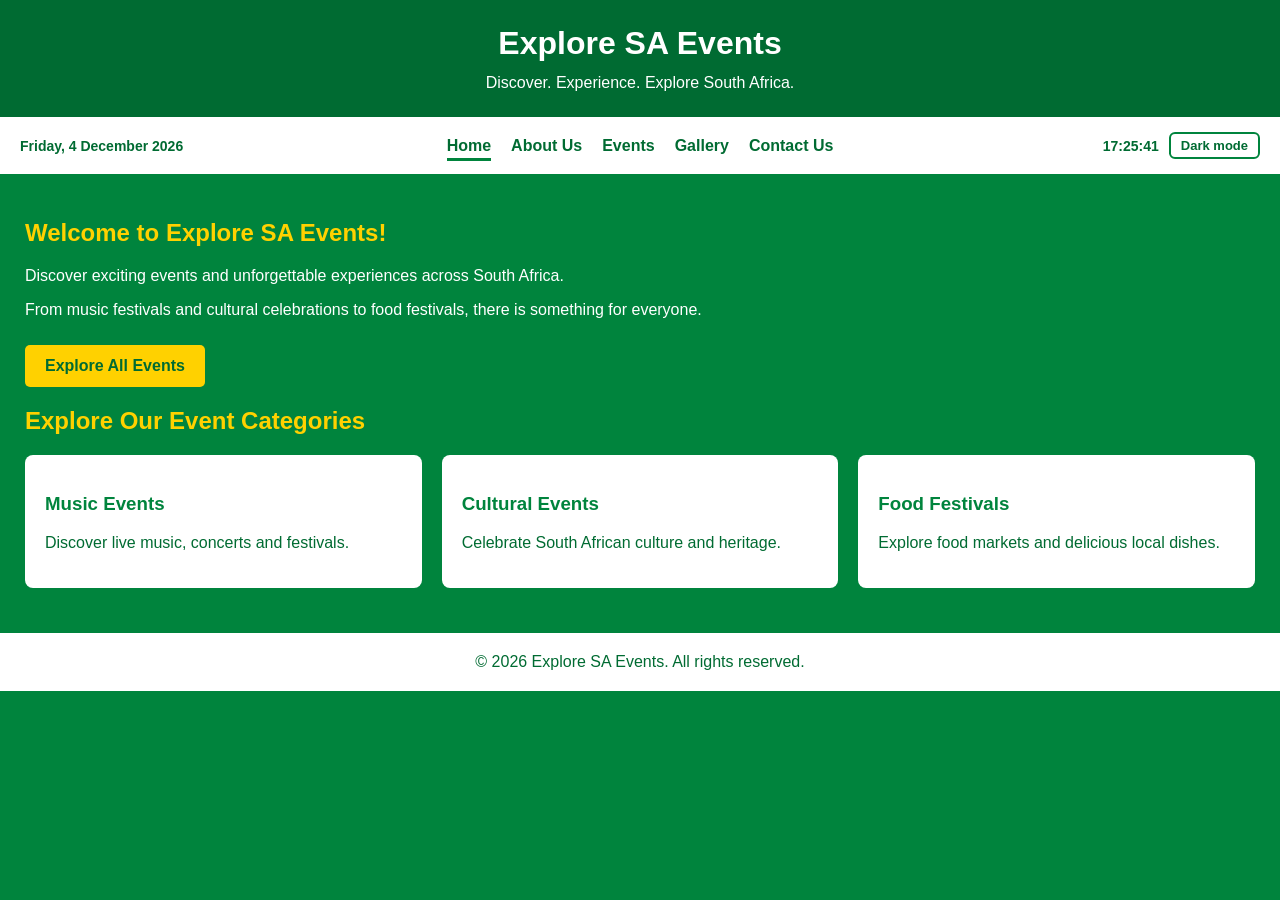
<file: index.html>
<!doctype html>
<html lang="en">
  <head>
    <meta charset="UTF-8" />
    <meta name="viewport" content="width=device-width, initial-scale=1.0" />
    <!-- Meta tags for SEO -->
    <meta
      name="description"
      content="Explore SA Events is a website that helps people find events in South Africa.
       We share music festivals, food markets, sports and cultural events in one place."
    />
    <meta
      name="keywords"
      content="South Africa, events, festivals, music, food, culture, sports"
    />

    <title>Explore SA Events</title>

    <link rel="stylesheet" href="css/style.css" />
  </head>

  <body>
    <!-- Website heading -->
    <header>
      <h1>Explore SA Events</h1>
      <p>Discover. Experience. Explore South Africa.</p>
    </header>

    <!-- Navigation menu -->
    <nav aria-label="Main menu">
      <span id="navDate"></span>
      <ul>
        <li><a href="index.html" class="active">Home</a></li>
        <li><a href="about.html">About Us</a></li>
        <li><a href="events.html">Events</a></li>
        <li><a href="gallery.html">Gallery</a></li>
        <li><a href="contact.html">Contact Us</a></li>
      </ul>
      <span id="navTime"></span>
    </nav>
    <!-- Main content -->
    <main>
      <!-- Welcome section -->
      <section>
        <h2>Welcome to Explore SA Events!</h2>

        <p>
          Discover exciting events and unforgettable experiences across South
          Africa.
        </p>

        <p>
          From music festivals and cultural celebrations to food festivals,
          there is something for everyone.
        </p>

        <a href="events.html" class="button"> Explore All Events </a>
      </section>

      <!-- Featured event categories -->
      <section>
        <h2>Explore Our Event Categories</h2>

        <div class="event-container">
          <div class="event-card">
            <h3>Music Events</h3>
            <p>Discover live music, concerts and festivals.</p>
          </div>

          <div class="event-card">
            <h3>Cultural Events</h3>
            <p>Celebrate South African culture and heritage.</p>
          </div>

          <div class="event-card">
            <h3>Food Festivals</h3>
            <p>Explore food markets and delicious local dishes.</p>
          </div>
        </div>
      </section>
    </main>

    <!-- Website footer -->
    <footer>
      <p>&copy; 2026 Explore SA Events. All rights reserved.</p>
    </footer>
    <script src="js/script.js"></script>
  </body>
</html>
</file>
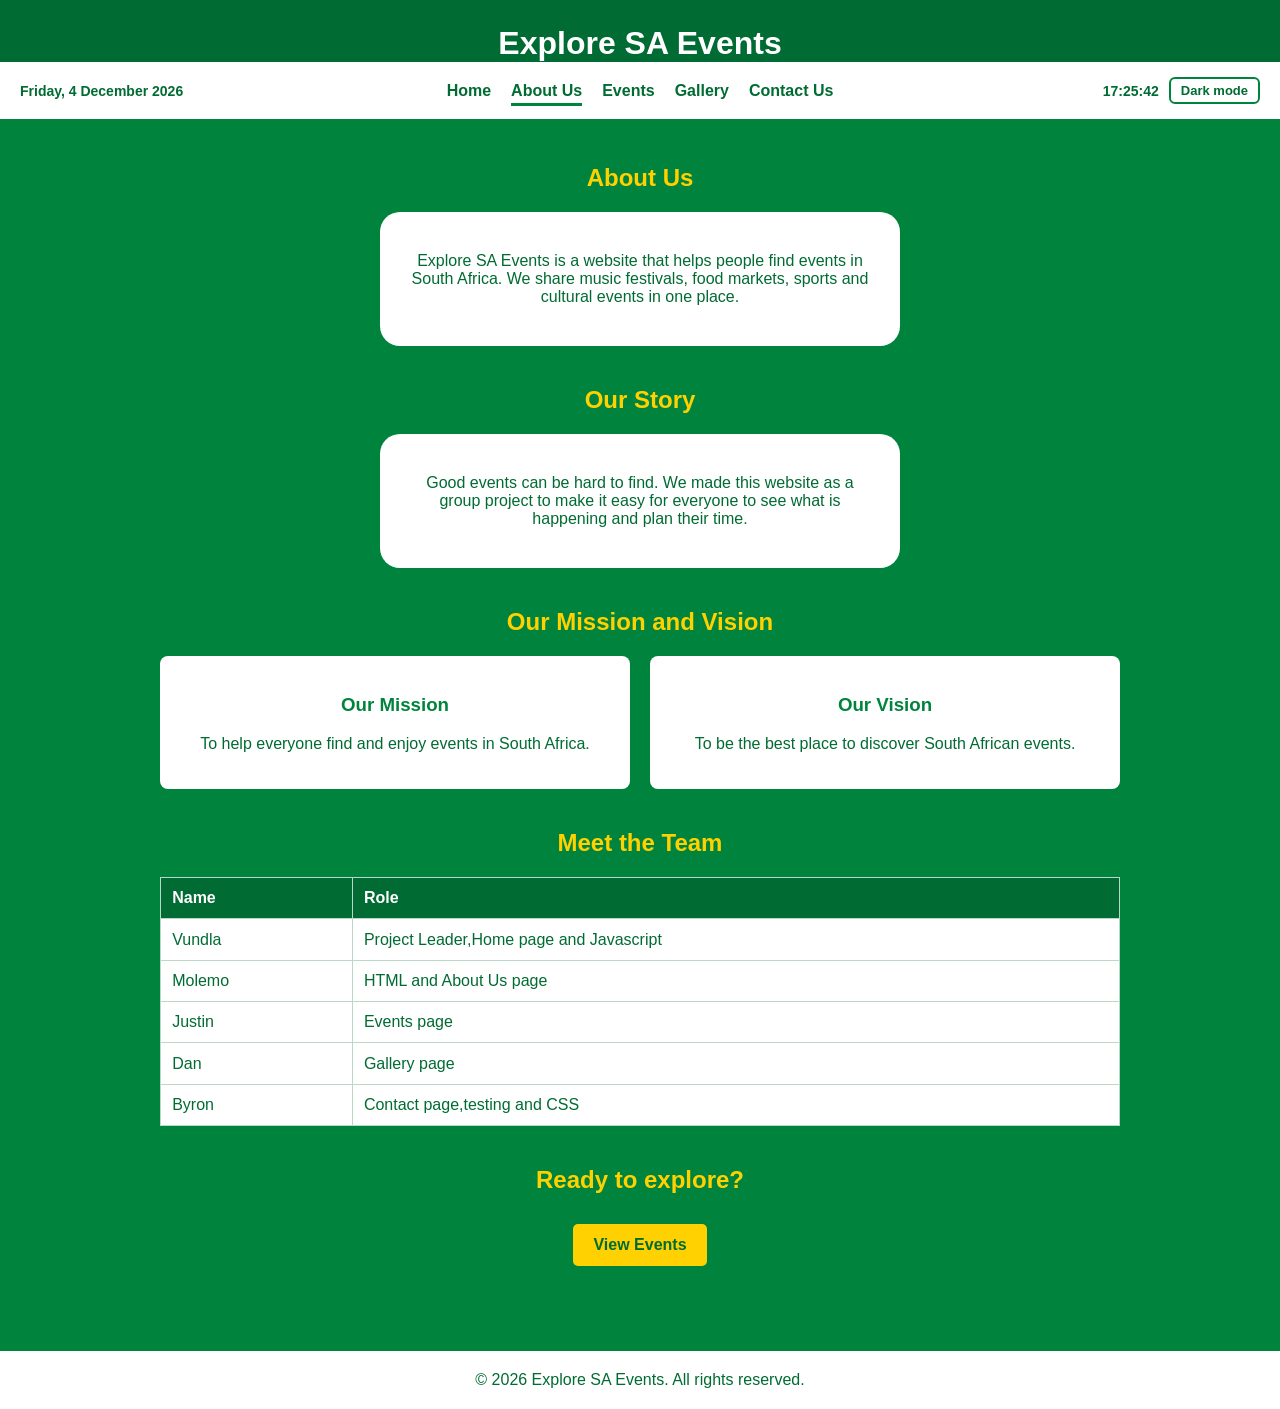
<file: about.html>
<!doctype html>
<html lang="en">
  <head>
    <meta charset="UTF-8" />
    <meta name="viewport" content="width=device-width, initial-scale=1.0" />

    <title>About Us | Explore SA Events</title>

    <!-- Link to our shared files-->
    <link rel="stylesheet" href="css/style.css" />
  </head>

  <body>
    <!-- Top of the page -->
    <header>
      <h1>Explore SA Events</h1>

      <!-- Menu (same on every page) -->
      <nav aria-label="Main menu">
        <span id="navDate"></span>
        <ul>
          <li><a href="index.html">Home</a></li>
          <li><a href="about.html" class="active">About Us</a></li>
          <li><a href="events.html">Events</a></li>
          <li><a href="gallery.html">Gallery</a></li>
          <li><a href="contact.html">Contact Us</a></li>
        </ul>
        <span id="navTime"></span>
      </nav>

    </header>

    <!-- Main part of the page -->
    <main>
      <div class="wrap">
        <!-- Who we are -->
        <section>
          <h2>About Us</h2>
          <div class="panel">
            <p>
              Explore SA Events is a website that helps people find events in
              South Africa. We share music festivals, food markets, sports and
              cultural events in one place.
            </p>
          </div>
        </section>

        <!-- Why we made the website -->
        <section>
          <h2>Our Story</h2>
          <div class="panel">
            <p>
              Good events can be hard to find. We made this website as a group
              project to make it easy for everyone to see what is happening and
              plan their time.
            </p>
          </div>
        </section>

        <!-- Mission and vision boxes -->
        <section>
          <h2>Our Mission and Vision</h2>

          <div class="event-container">
            <!-- Mission box -->
            <div class="event-card">
              <h3>Our Mission</h3>
              <p>To help everyone find and enjoy events in South Africa.</p>
            </div>

            <!-- Vision box -->
            <div class="event-card">
              <h3>Our Vision</h3>
              <p>To be the best place to discover South African events.</p>
            </div>
          </div>
        </section>

        <!-- Team table -->
        <section>
          <h2>Meet the Team</h2>

          <!-- Lets the table scroll on small phones -->
          <div class="scroll">
            <table>
              <thead>
                <tr>
                  <th>Name</th>
                  <th>Role</th>
                </tr>
              </thead>
              <tbody>
                <tr>
                  <td>Vundla</td>
                  <td>Project Leader,Home page and Javascript</td>
                </tr>
                <tr>
                  <td>Molemo</td>
                  <td>HTML and About Us page</td>
                </tr>
                <tr>
                  <td>Justin</td>
                  <td>Events page</td>
                </tr>
                <tr>
                  <td>Dan</td>
                  <td>Gallery page</td>
                </tr>
                <tr>
                  <td>Byron</td>
                  <td>Contact page,testing and CSS</td>
                </tr>
              </tbody>
            </table>
          </div>
        </section>

        <!-- Button to the events page -->
        <section>
          <h2>Ready to explore?</h2>
          <a href="events.html" class="button">View Events</a>
        </section>
      </div>
    </main>

    <!-- Bottom of the page -->
    <footer>
      <p>&copy; 2026 Explore SA Events. All rights reserved.</p>
    </footer>
    <script src="js/script.js"></script>
  </body>
</html>
</file>
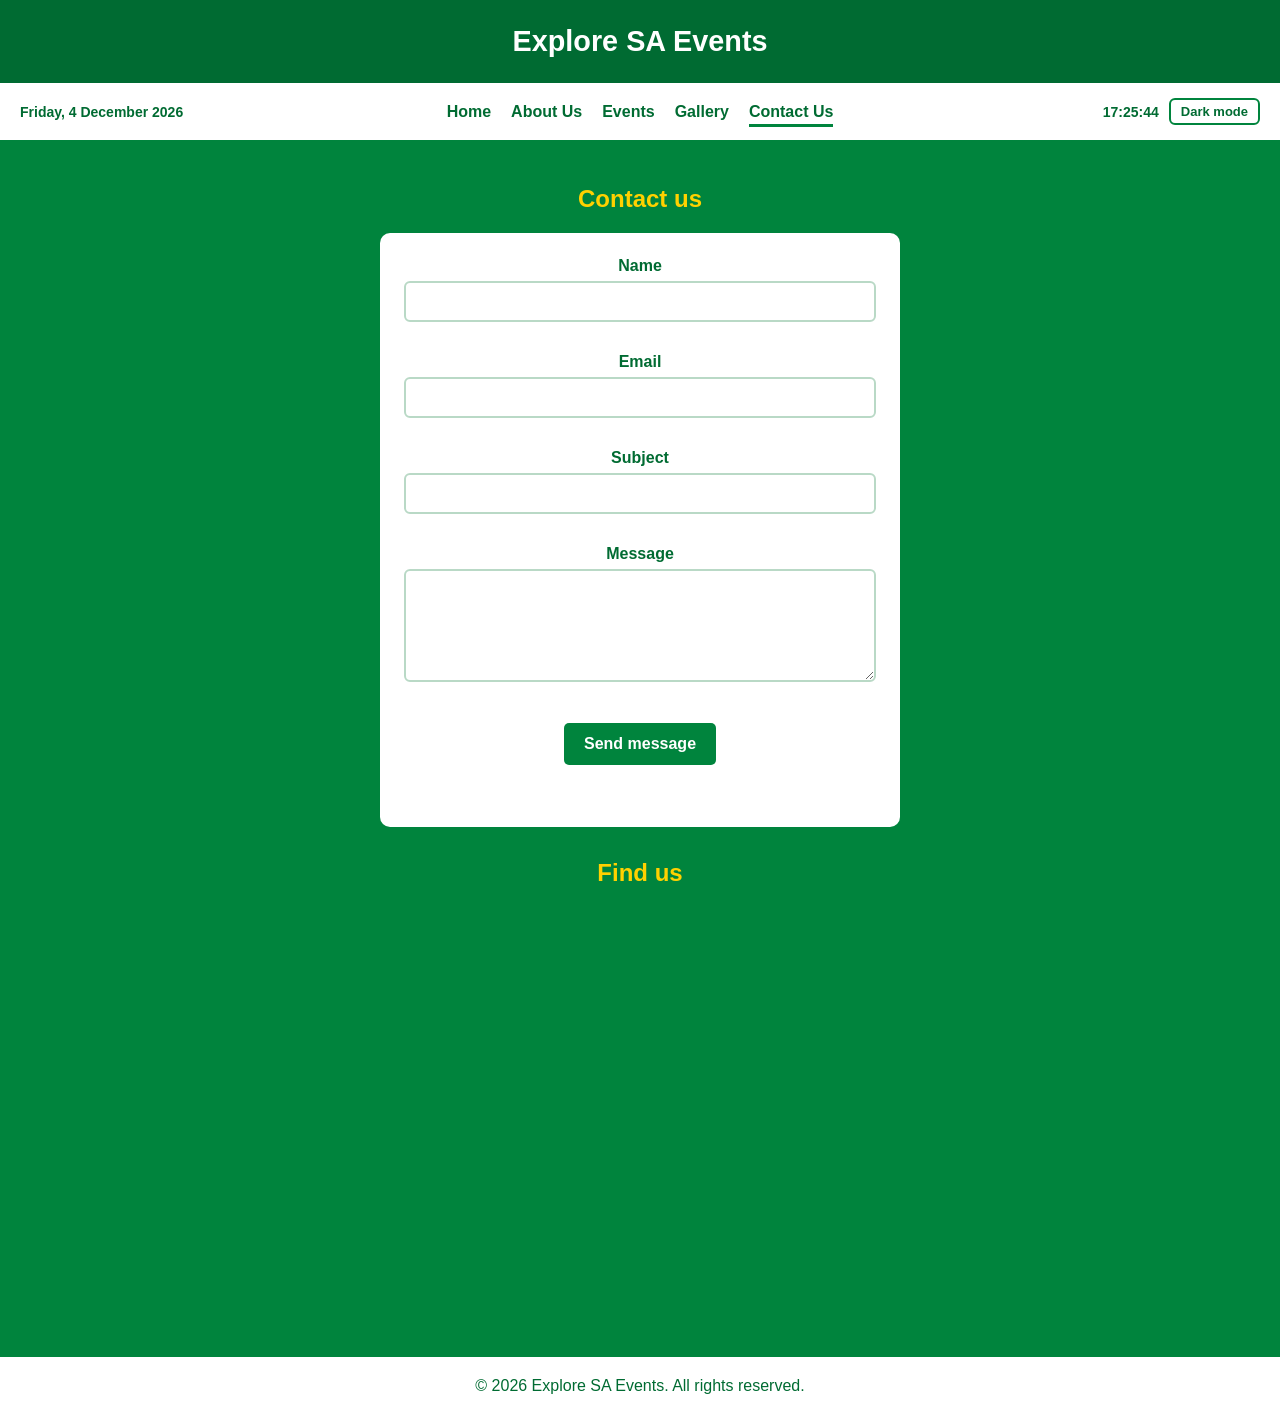
<file: contact.html>
<!doctype html>
<html lang="en">
  <head>
    <meta charset="UTF-8" />
    <meta name="viewport" content="width=device-width, initial-scale=1.0" />
    <title>Contact Us | Explore SA Events</title>
    <link rel="stylesheet" href="css/style.css" />
  </head>
  <body id="contact-page">
    <header>
      <div class="bar">
        <a class="brand" href="index.html">Explore SA Events</a>
      </div>

      <nav aria-label="Main menu">
        <span id="navDate"></span>
        <ul>
          <li><a href="index.html">Home</a></li>
          <li><a href="about.html">About Us</a></li>
          <li><a href="events.html">Events</a></li>
          <li><a href="gallery.html">Gallery</a></li>
          <li><a href="contact.html" class="active">Contact Us</a></li>
        </ul>
        <span id="navTime"></span>
      </nav>
    </header>
    <main>
      <section class="wrap">
        <h1>Contact us</h1>
        <form id="contactForm" novalidate>
          <label for="name">Name</label>
          <input type="text" id="name" name="name" /><span
            class="error"
            id="nameErr"
          ></span>
          <label for="email">Email</label>
          <input type="email" id="email" name="email" /><span
            class="error"
            id="emailErr"
          ></span>
          <label for="subject">Subject</label>
          <input type="text" id="subject" name="subject" /><span
            class="error"
            id="subjectErr"
          ></span>
          <label for="message">Message</label>
          <textarea id="message" name="message" rows="5"></textarea
          ><span class="error" id="messageErr"></span>
          <button type="submit" class="btn">Send message</button>
        </form>
        <h2>Find us</h2>
        <div class="video">
          <iframe
            src="https://www.google.com/maps?q=Johannesburg+South+Africa&output=embed"
            title="Map of our office"
            loading="lazy"
          ></iframe>
        </div>
      </section>
    </main>
    <footer>
      <p>&copy; 2026 Explore SA Events. All rights reserved.</p>
    </footer>
    <script src="js/script.js"></script>
  </body>
</html>
</file>
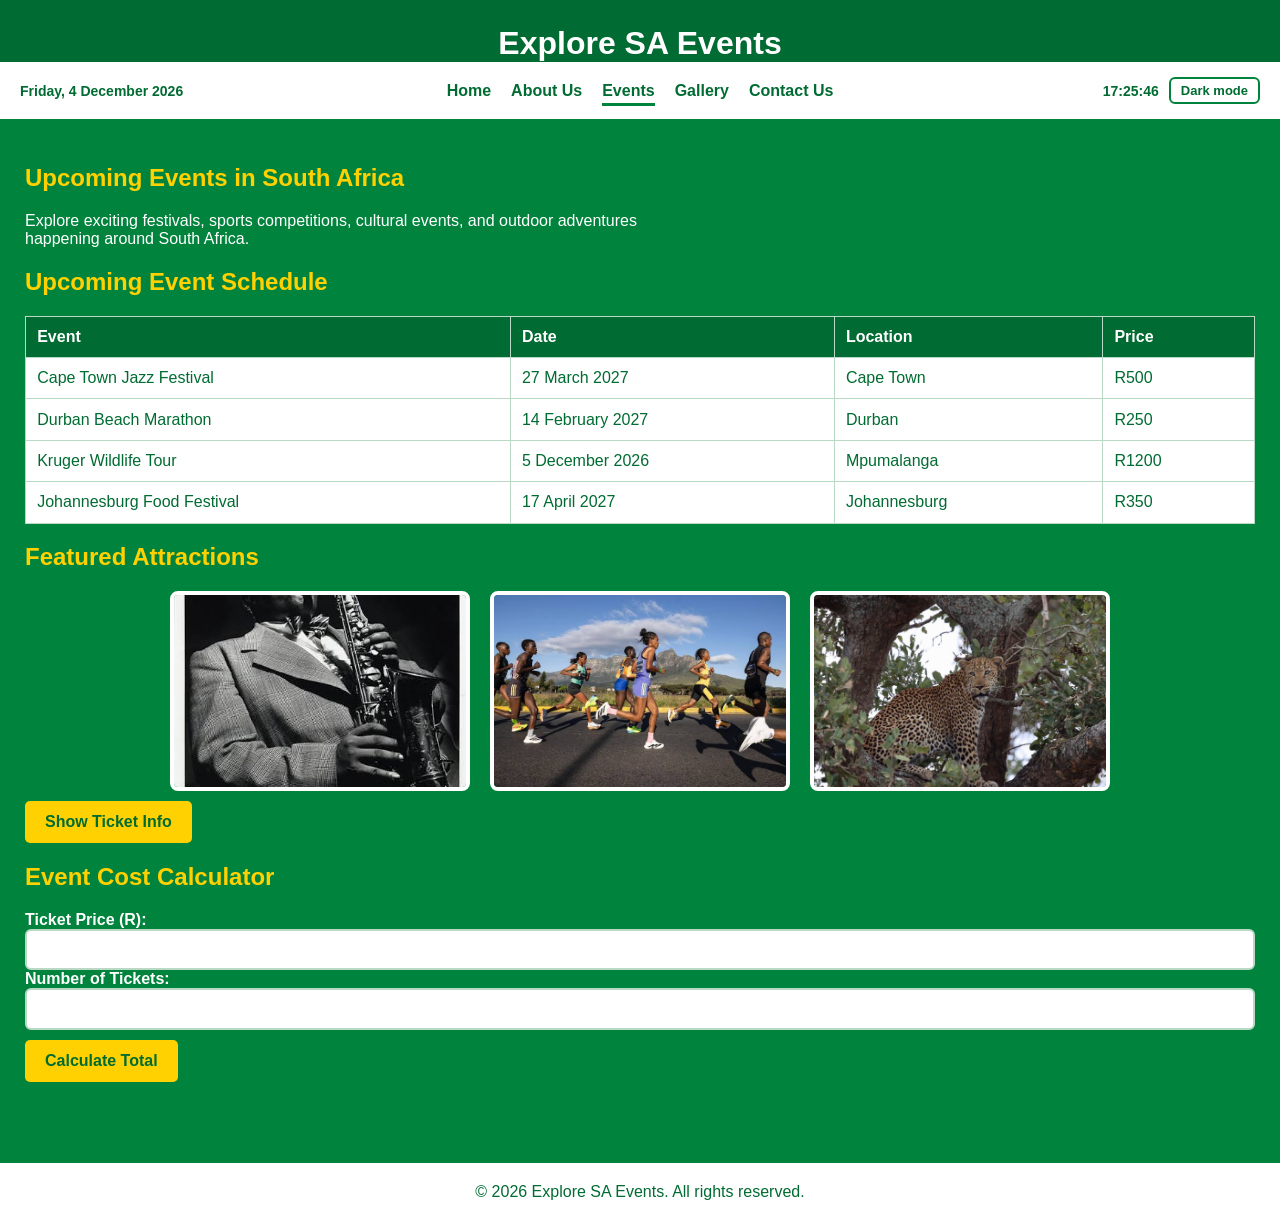
<file: events.html>
<!doctype html>
<html lang="en">
  <head>
    <meta charset="UTF-8" />
    <meta name="viewport" content="width=device-width, initial-scale=1.0" />
    <link rel="stylesheet" href="css/style.css" />
    <title>Explore SA Events | Events</title>
  </head>

  <body>
    <header>
      <h1>Explore SA Events</h1>

      <nav aria-label="Main menu">
        <span id="navDate"></span>
        <ul>
          <li><a href="index.html">Home</a></li>
          <li><a href="about.html">About Us</a></li>
          <li><a href="events.html" class="active">Events</a></li>
          <li><a href="gallery.html">Gallery</a></li>
          <li><a href="contact.html">Contact Us</a></li>
        </ul>
        <span id="navTime"></span>
      </nav>
    </header>

    <main>
      <section class="hero">
        <h2>Upcoming Events in South Africa</h2>
        <p>
          Explore exciting festivals, sports competitions, cultural events, and
          outdoor adventures happening around South Africa.
        </p>
      </section>

      <section>
        <h2>Upcoming Event Schedule</h2>

        <table>
          <thead>
            <tr>
              <th>Event</th>
              <th>Date</th>
              <th>Location</th>
              <th>Price</th>
            </tr>
          </thead>

          <tbody>
            <tr>
              <td>Cape Town Jazz Festival</td>
              <td>27 March 2027</td>
              <td>Cape Town</td>
              <td>R500</td>
            </tr>

            <tr>
              <td>Durban Beach Marathon</td>
              <td>14 February 2027</td>
              <td>Durban</td>
              <td>R250</td>
            </tr>

            <tr>
              <td>Kruger Wildlife Tour</td>
              <td>5 December 2026</td>
              <td>Mpumalanga</td>
              <td>R1200</td>
            </tr>

            <tr>
              <td>Johannesburg Food Festival</td>
              <td>17 April 2027</td>
              <td>Johannesburg</td>
              <td>R350</td>
            </tr>
          </tbody>
        </table>
      </section>

      <section>
        <h2>Featured Attractions</h2>

        <div class="gallery">
          <img
          src="imagess/images (3).jpg"
          alt="Jazz saxophonist performing on stage"
        />

          <img
          src="imagess/marathon.jpg"
          alt="Long-distance runners racing with Table Mountain in the background"
        />

          <img
          src="imagess/krugerlepord.jpeg"
          alt="Leopard resting on a tree branch in Kruger National Park"
        />
        </div>
      </section>

      <!-- Dynamic Event List -->

      <section>
        <button id="infoBtn" class="btn" onclick="toggleInfo()">Show Ticket Info</button>

        <div id="extraInfo" style="display: none">
          <p>
            Tickets can be purchased online or at selected event venues. Early
            booking discounts may apply.
          </p>
        </div>
      </section>

      <section>
        <h2>Event Cost Calculator</h2>

        <label>Ticket Price (R):</label>
        <input type="number" id="price" />

        <label>Number of Tickets:</label>
        <input type="number" id="tickets" />

        <button class="btn" onclick="calculateCost()">
          Calculate Total
        </button>

        <h3 id="result"></h3>
      </section>
    </main>

    <footer>
      <p>&copy; 2026 Explore SA Events. All rights reserved.</p>
    </footer>

    <script src="js/script.js"></script>
  </body>
</html>
</file>
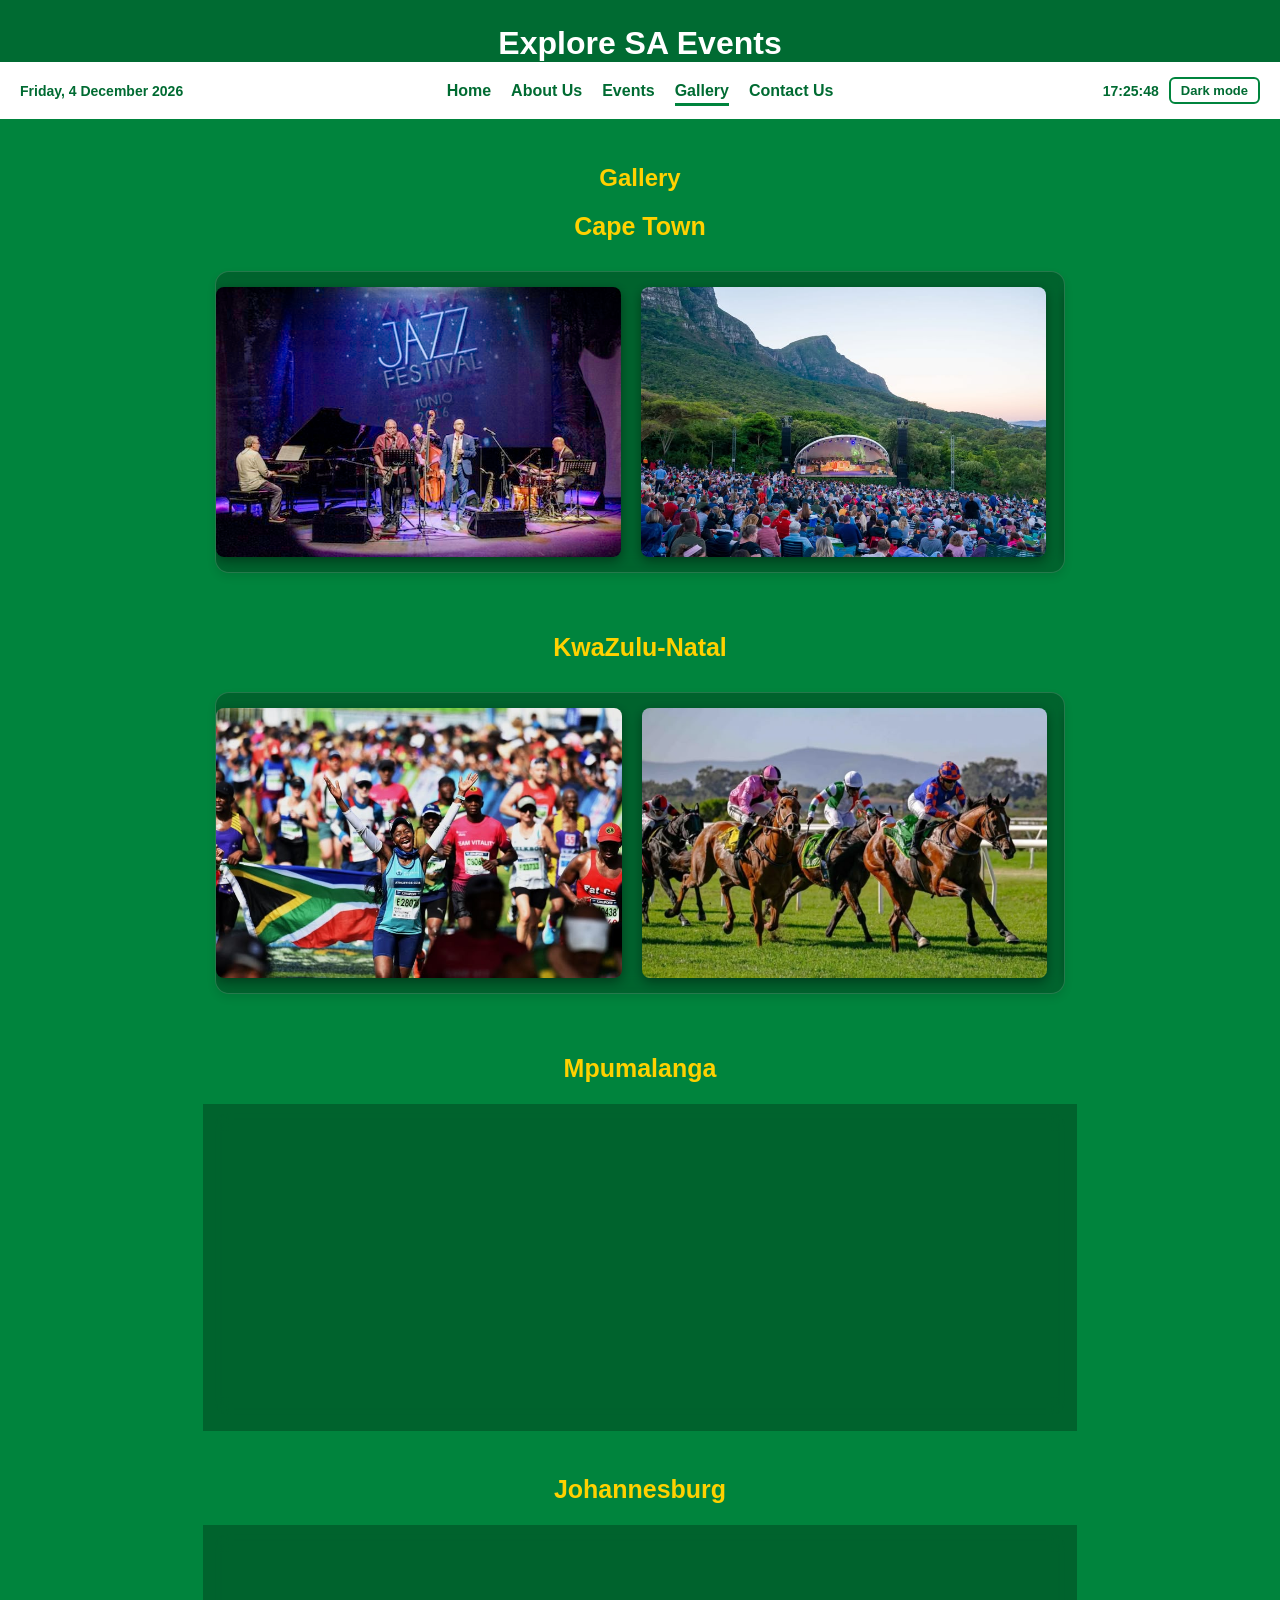
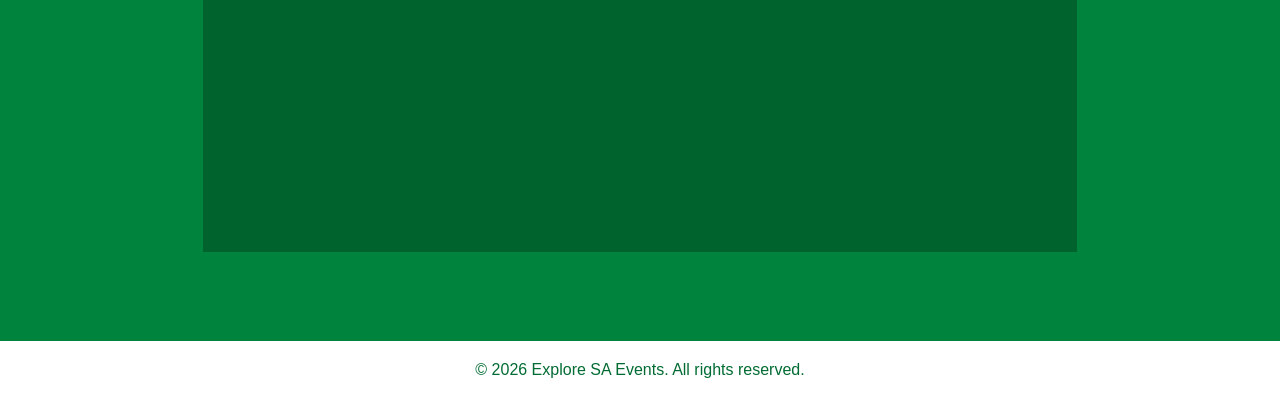
<file: gallery.html>
<!doctype html>
<html lang="en">
  <head>
    <meta charset="UTF-8" />
    <meta name="viewport" content="width=device-width, initial-scale=1.0" />
    <title>Gallery | Explore SA Events</title>
    <link rel="stylesheet" href="css/style.css" />
  </head>

  <body>
    <!-- Website heading -->
    <header>
      <h1>Explore SA Events</h1>
    </header>

    <!-- Navigation menu -->
    <nav aria-label="Main menu">
      <span id="navDate"></span>
      <ul>
        <li><a href="index.html">Home</a></li>
        <li><a href="about.html">About Us</a></li>
        <li><a href="events.html">Events</a></li>
        <li><a href="gallery.html" class="active">Gallery</a></li>
        <li><a href="contact.html">Contact Us</a></li>
      </ul>
      <span id="navTime"></span>
    </nav>

    <!-- Main content -->
    <main>
      <div class="wrap">
        <h2>Gallery</h2>

        <!-- Images and heading -->
        <section>
          <h3>Cape Town</h3>
          <div class="gallery-grid">
            <div class="card">
              <img
                src="imagess/0dd1657a7736d51a84feb9f7a989e559.jpg"
                alt="jazz musicians in cape town"
              />
              <img
                src="imagess/Cape Town Carols at Kirstenbosch _ Things to do in___.jpg"
                alt="Cape Town Carols at Kirstenbosch"
              />
              <img
                src="imagess/Photo dump from The International Kite Festival….jpg"
                alt=" kites in the sky"
              />
              <img
                src="imagess/Kaapse Klopse 2023.jpg"
                alt="humans in suit walking"
              />
            </div>
          </div>
        </section>

        <!-- Images and heading -->
        <section>
          <h3>KwaZulu-Natal</h3>
          <div class="gallery-grid">
            <div class="card">
              <img
                src="imagess/Two Oceans Marathon_ Confirmed START times for___.jpg"
                alt="people running"
              />
              <img
                src="imagess/Hollywoodbets Durban July 2026_ BIG name late withdrawal.jpg"
                alt="horses racing"
              />
              <img
                src="imagess/image00007-scaled.jpeg"
                alt=" people wearing white "
              />
              <img src="imagess/Lauren Anthony Time Out Profile.jpg" alt="beach" />
            </div>
          </div>
        </section>

        <!-- Images and heading -->
        <section>
          <h3>Mpumalanga</h3>
          <div class="gallery-grid">
            <div class="card">
              <img src="imagess/IMG_1227_original.jpg" alt="toyota cars concert" />
              <img src="imagess/OIP.webp" alt="misty music water festival" />
              <img src="imagess/Untitled-design-7.jpg" alt="women playing violin " />
              <img src="imagess/OIP (1).webp" alt="poster lake umuzi festival" />
            </div>
          </div>
        </section>

        <!-- Images and heading -->
        <section>
          <h3>Johannesburg</h3>
          <div class="gallery-grid">
            <div class="card">
              <img src="imagess/Farmers Market.jpg" alt="Food festival" />

              <img
                src="imagess/b63e33f49981aa1261489226e2d4648e.webp"
                alt="FNB art festival"
              />
              <img src="imagess/OIP (2).webp" alt="the rand show " />
              <img src="imagess/6042f59df7ffa9c0e9e86554fe31fa39.jpg" alt="comic con" />
            </div>
          </div>
        </section>
      </div>
    </main>

    <!-- Website footer -->
    <footer>
      <p>&copy; 2026 Explore SA Events. All rights reserved.</p>
    </footer>
    <script src="js/script.js"></script>
  </body>
</html>
</file>
<file: css/style.css>
:root {
  --green: #00843d;
  --header: #006b32;
  --yellow: #ffd100;
  --hover: #d4a900;
  --panel: #fff;
  --panel-text: #006b32;
  --heading: #00843d;
  --panel-line: #b9d9c6;
  --error: #c0392b;
}
body.dark {
  --green: #0b4a2a;
  --header: #052e18;
  --panel: #10331f;
  --panel-text: #d8f3e2;
  --heading: #8fe0b0;
  --panel-line: #2f6a49;
  --error: #ff8a7a;
}

/* ---------- General page styling ---------- */
* {
  box-sizing: border-box;
}
body {
  background-color: var(--green);
  color: white;
  font-family: Arial, sans-serif;
  margin: 0;
}

/* ---------- Website heading ---------- */
header {
  background-color: var(--header);
  color: white;
  text-align: center;
}
header > h1 {
  margin: 0;
  padding: 25px 25px 0;
}
header > p {
  margin: 0;
  padding: 12px 25px 25px;
}
.bar {
  display: flex;
  flex-wrap: wrap;
  gap: 1rem;
  align-items: center;
  justify-content: center;
  padding: 25px;
}
.brand {
  color: white;
  font-size: 1.8rem;
  font-weight: bold;
  text-decoration: none;
}
#datetime {
  font-size: 0.9rem;
}

/* ---------- Navigation menu ---------- */
nav {
  background-color: var(--panel);
  text-align: center;
  padding: 15px;
}
nav ul {
  list-style: none;
  margin: 0;
  padding: 0;
  display: flex;
  flex-wrap: wrap;
  justify-content: center;
}
nav a {
  color: var(--panel-text);
  text-decoration: none;
  margin: 10px;
  font-weight: bold;
  border-bottom: 3px solid transparent;
  padding-bottom: 4px;
}
nav a:hover {
  color: var(--hover);
}
nav a.active {
  border-bottom-color: var(--green);
}
nav a:focus-visible {
  outline: 3px solid var(--green);
  outline-offset: 3px;
}

/* ---------- Main content ---------- */
main {
  padding: 25px;
}
.wrap {
  max-width: 960px;
  margin: 0 auto;
  text-align: center;
}

/* ---------- Headings ---------- */
h2,
main h1 {
  color: var(--yellow);
}

/* ---------- Home page: event cards ---------- */
.event-container {
  display: flex;
  gap: 20px;
  flex-wrap: wrap;
}
.event-card {
  background-color: var(--panel);
  color: var(--panel-text);
  padding: 20px;
  flex: 1;
  min-width: 180px;
  border-radius: 8px;
}
.event-card h3 {
  color: var(--heading);
}

/* ---------- Buttons ---------- */
.button,
.btn {
  display: inline-block;
  background-color: var(--yellow);
  color: var(--header);
  text-decoration: none;
  padding: 12px 20px;
  border: 0;
  border-radius: 5px;
  font: inherit;
  font-weight: bold;
  margin-top: 10px;
  cursor: pointer;
}
.button:hover,
.btn:hover {
  background-color: white;
}
.btn.small {
  padding: 6px 14px;
  font-size: 0.9rem;
  margin-top: 0;
}
.button:focus-visible,
.btn:focus-visible {
  outline: 3px solid white;
  outline-offset: 2px;
}

/* ---------- Contact page: form (white panel) ---------- */
form {
  display: grid;
  gap: 0.4rem;
  max-width: 520px;
  margin: 0 auto 2rem;
  padding: 1.5rem;
  background: var(--panel);
  color: var(--panel-text);
  border-radius: 10px;
}
label {
  font-weight: bold;
  text-align: center;
}
input,
textarea {
  width: 100%;
  padding: 0.6rem;
  border: 2px solid var(--panel-line);
  border-radius: 6px;
  font: inherit;
  background: var(--panel);
  color: var(--panel-text);
}
input:focus-visible,
textarea:focus-visible {
  outline: 3px solid var(--yellow);
  outline-offset: 1px;
  border-color: var(--green);
}
form .btn {
  justify-self: center;
  background-color: var(--green);
  color: white;
}
form .btn:hover {
  background-color: var(--header);
}

/* ---------- Contact page: validation messages ---------- */
.invalid {
  border-color: var(--error);
}
.error {
  color: var(--error);
  font-size: 0.9rem;
  min-height: 1.1rem;
}

/* ---------- Contact page: map ---------- */
.video {
  position: relative;
  max-width: 720px;
  margin: 0 auto;
  padding-top: min(56.25%, 405px);
}
.video iframe {
  position: absolute;
  inset: 0;
  width: 100%;
  height: 100%;
  border: 0;
  border-radius: 10px;
}

/* ---------- Website footer ---------- */
footer {
  background-color: var(--panel);
  color: var(--panel-text);
  text-align: center;
  padding: 15px;
  margin-top: 20px;
}
footer p {
  margin: 0.3rem 0;
}
footer a {
  color: var(--panel-text);
  font-weight: bold;
}

/* ---------- Events page ---------- */
.wrap section {
  margin-bottom: 2.5rem;
}
.hero {
  text-align: left;
}
.hero p {
  max-width: 640px;
  margin: 0.5rem 0 0;
}

/* Schedule table */
.scroll {
  overflow-x: auto;
}
table {
  width: 100%;
  border-collapse: collapse;
  background: var(--panel);
  color: var(--panel-text);
}
caption {
  text-align: left;
  font-weight: 700;
  padding: 0.5rem 0;
}
th,
td {
  padding: 0.7rem;
  border: 1px solid var(--panel-line);
  text-align: left;
}
th {
  background: var(--header);
  color: #fff;
}
tbody tr:hover {
  background: rgba(255, 209, 0, 0.2);
}

/* Featured images */
.gallery {
  display: flex;
  flex-wrap: wrap;
  gap: 20px;
  justify-content: center;
}
.gallery img {
  flex: 1;
  min-width: 200px;
  max-width: 300px;
  height: 200px;
  object-fit: cover;
  border-radius: 8px;
  border: 4px solid var(--panel);
}

/* "More events" cards reuse .event-card */
#eventList .event-card {
  text-align: left;
}
#eventList .event-card p {
  margin: 0.3rem 0;
}

/* Info + calculator panels */
.panel {
  background: var(--panel);
  color: var(--panel-text);
  border-radius: 20px;
  padding: 1.5rem;
  max-width: 520px;
  margin: 0 auto;
}
.panel .calc {
  display: grid;
  gap: 0.4rem;
}
#extraInfo {
  margin-top: 1rem;
}
#result {
  color: var(--heading);
  margin: 0.8rem 0 0;
  min-height: 1.5rem;
}
.panel .btn {
  background-color: var(--green);
  color: white;
}
.panel .btn:hover {
  background-color: var(--header);
}

/* ---------- Phones ---------- */
@media (max-width: 600px) {
  nav ul {
    flex-direction: column;
    align-items: center;
  }
}
/*-----images-----*/
.gallery-grid {
  display: flex;
  justify-content: center;
  padding: 20px;
}
/*-----sliding images----*/
.card {
  display: flex;
  overflow-x: auto;
  scroll-snap-type: x mandatory;
  gap: 20px;
  width: 850px;
  max-width: 90vw;
  background: rgba(0, 0, 0, 0.25);
  backdrop-filter: blur(8px);
  border-radius: 14px;
  border: 1px solid rgba(255, 255, 255, 0.15);
  box-shadow: 0 4px 8px rgba(0, 0, 0, 0.1);
  padding: 15px;
}
/*----images----*/
.card img {
  flex: 0 0 280px;
  height: 270px;
  object-fit: cover;
  scroll-snap-align: start;
  border-radius: 8px;
  display: block;
  box-shadow: 0 4px 12px rgba(0, 0, 0, 0.4);
}

/*----heading----*/
.wrap section > h3 {
  color: var(--yellow);
  text-align: center;
  font-size: 25px;
  margin: 10px 0;
}
/*----heading----*/
h4 {
  text-align: center;
  font-size: 40px;
  margin: 10px;
}

/* NAVIGATION BAR */

nav {
  background-color: var(--panel);
  display: grid;
  grid-template-columns: minmax(0, 1fr) auto minmax(0, 1fr);
  align-items: center;
  padding: 15px 20px;
  gap: 15px;
}

/* NAVIGATION LINKS */

nav ul {
  list-style: none;
  margin: 0;
  padding: 0;
  display: flex;
  flex-wrap: wrap;
  justify-content: center;
}

/* DATE AND TIME */

#navDate,
#navTime {
  color: var(--panel-text);
  font-weight: bold;
  font-size: 14px;
}
#navDate {
  justify-self: start;
}
#navTime {
  justify-self: end;
  white-space: nowrap;
}

/* SMALL SCREENS */

@media (max-width: 700px) {
  nav {
    grid-template-columns: 1fr;
    justify-items: center;
    gap: 10px;
  }

  nav ul {
    flex-direction: column;
    align-items: center;
  }

  #navDate,
  #navTime {
    justify-self: center;
    text-align: center;
  }

  nav .nav-right {
    justify-self: center;
  }
}

/* DARK MODE SWITCH */

.nav-right {
  justify-self: end;
  display: inline-flex;
  align-items: center;
  gap: 10px;
}

.dark-toggle {
  border: 2px solid var(--green);
  border-radius: 6px;
  background-color: var(--panel);
  color: var(--panel-text);
  font: inherit;
  font-size: 13px;
  font-weight: bold;
  padding: 4px 10px;
  cursor: pointer;
}

.dark-toggle:hover {
  background-color: var(--green);
  color: white;
}

.dark-toggle:focus-visible {
  outline: 3px solid var(--green);
  outline-offset: 3px;
}
</file>
